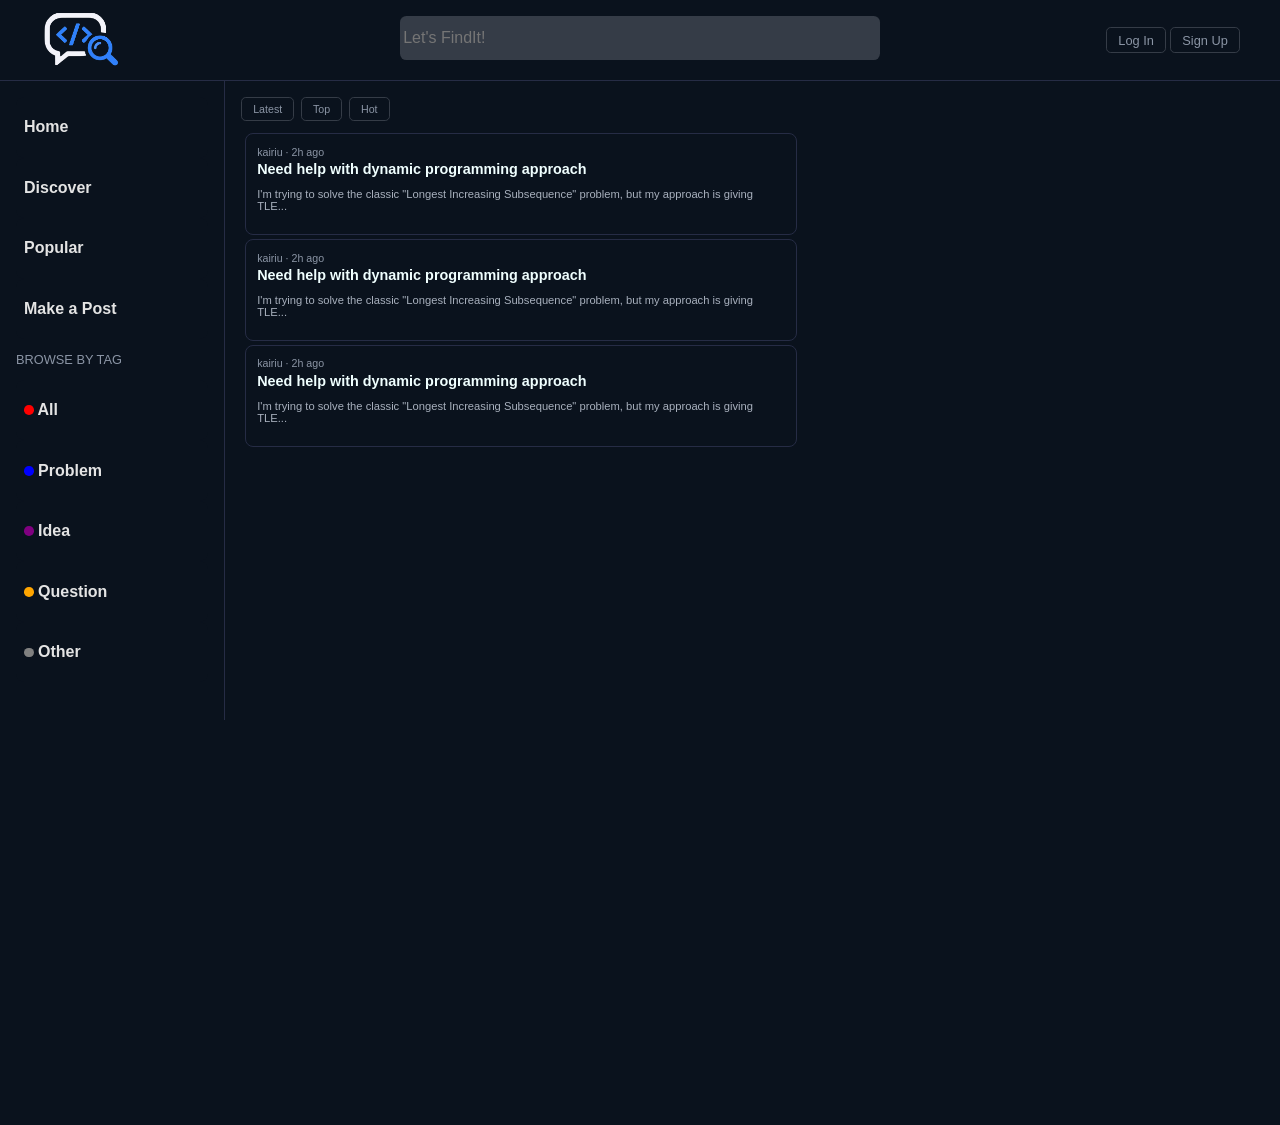
<file: index.html>
<html lang="en">
<head>
    <meta charset="UTF-8">
    <meta name="viewport" content="width=device-width, initial-scale=1.0">
    <title>Document</title>
    <link rel="stylesheet" href="style-mainpage.css">
    <link rel="icon" type="image/x-icon" href="findit_logo-removebg-preview.png">
    
    <!-- Basic Icons -->
    <link href="https://cdn.boxicons.com/3.0.8/fonts/basic/boxicons.min.css" rel="stylesheet">
    <!-- Filled Icons -->
    <link href="https://cdn.boxicons.com/3.0.8/fonts/filled/boxicons-filled.min.css" rel="stylesheet">
    <!-- Brand Icons -->
    <link href="https://cdn.boxicons.com/3.0.8/fonts/brands/boxicons-brands.min.css" rel="stylesheet">
</head>
<body>
    <header>
        <a href = "index.html">
            <img src="asset/findit_logo_only.png" alt="FindIt" class="logo">
        </a>
        <div class = "searchbar">
            <input type="search" id="search" placeholder = "Let's FindIt!">
            
            <div class="dropdown">
                <a href="https://youtube.com" class="dropdown-title">
                    <div class="dropdown-container">
                        <h1 class="dropdown-title"><i class="bx bx-fire"></i> Hot</h1>
                    </div>
                </a>
                <a href="https://youtube.com" class="dropdown-title">
                    <div class="dropdown-container">
                        <h1 class="dropdown-title"><i class="bx bx-trending-up"></i> Trending Communities</h1>
                    </div>
                </a>
                <a href="https://youtube.com" class="dropdown-title">
                    <div class="dropdown-container">
	                    <h1 class="dropdown-title"><i class="bx bx-compass"></i> Discover</h1>
                    </div>
                </a>
            </div>
        </div>
        <div class = account-buttons> 
        <div class = tab> Log In </div>
        <div class = tab> Sign Up </div>
        </div>
    </header>
    <div class="middlebar">
        <nav>
            <a class="sidebarlink" href="https://youtube.com">
                <div class="sidebarbutton">
                    <h2 class="sidebarlink">
                        <i class="bx bx-home"></i> Home
                    </h2>
                </div>
            </a>
            <a class="sidebarlink" href="https://youtube.com">
                <div class="sidebarbutton">
                    <h2 class="sidebarlink">
                        <i class="bx bx-compass"></i> Discover
                    </h2>
                </div>
            </a>
            <a class="sidebarlink" href="https://youtube.com">
                <div class="sidebarbutton">
                    <h2 class="sidebarlink">
                        <i class="bx bx-star"></i> Popular
                    </h2>
                </div>
            </a>
            <a class="sidebarlink" href="https://youtube.com">
                <div class="sidebarbutton">
                    <h2 class="sidebarlink">
                        <i class="bx bx-edit-alt"></i> Make a Post
                    </h2>
                </div>
            </a>
            <p class = bytagtitle > BROWSE BY TAG </p>
            <a class="sidebarlink" href="https://youtube.com">
                <div class = sidebarbutton>
                    <h2 class = sidebarlink>
                        <span class = "tag red"></span> All
                    </h2>
                </div>
            </a>
            <a class="sidebarlink" href="https://youtube.com">
                <div class = sidebarbutton>
                    <h2 class = sidebarlink>
                        <span class = "tag blue"></span> Problem
                    </h2>
                </div>
            </a>
            <a class="sidebarlink" href="https://youtube.com">
                <div class = sidebarbutton>
                    <h2 class = sidebarlink>
                        <span class = "tag purple"></span> Idea
                    </h2>
                </div>
            </a>
            <a class="sidebarlink" href="https://youtube.com">
                <div class = sidebarbutton>
                    <h2 class = sidebarlink>
                        <span class = "tag orange"></span> Question
                    </h2>
                </div>
            </a>
            <a class="sidebarlink" href="https://youtube.com">
                <div class = sidebarbutton>
                    <h2 class = sidebarlink>
                        <span class = "tag grey"></span> Other
                    </h2>
                </div>
            </a>

        </nav>

        <main class="feed">
            <div class="tabs">
                <button class="tab">Latest</button>
                <button class="tab">Top</button>
                <button class="tab">Hot</button>
            </div>
            <a href="landing_page.html" class = postlink>
            <div class="post">
                <div class="postbody">
                    <small>kairiu · 2h ago</small>
                    <h2>Need help with dynamic programming approach</h2>
                    <p>I'm trying to solve the classic "Longest Increasing Subsequence" problem, but my approach is giving TLE...</p>
                </div>
            </div>
            </a>
            <a href="landing_page.html" class = postlink>
            <div class="post">
                <div class="postbody">
                    <small>kairiu · 2h ago</small>
                    <h2>Need help with dynamic programming approach</h2>
                    <p>I'm trying to solve the classic "Longest Increasing Subsequence" problem, but my approach is giving TLE...</p>
                </div>
            </div>
            </a>
            <a href="landing_page.html" class = postlink>
            <div class="post">
                <div class="postbody">
                    <small>kairiu · 2h ago</small>
                    <h2>Need help with dynamic programming approach</h2>
                    <p>I'm trying to solve the classic "Longest Increasing Subsequence" problem, but my approach is giving TLE...</p>
                </div>
            </div>
            </a>
        </main>

    </div>
</body>
</html>
</file>
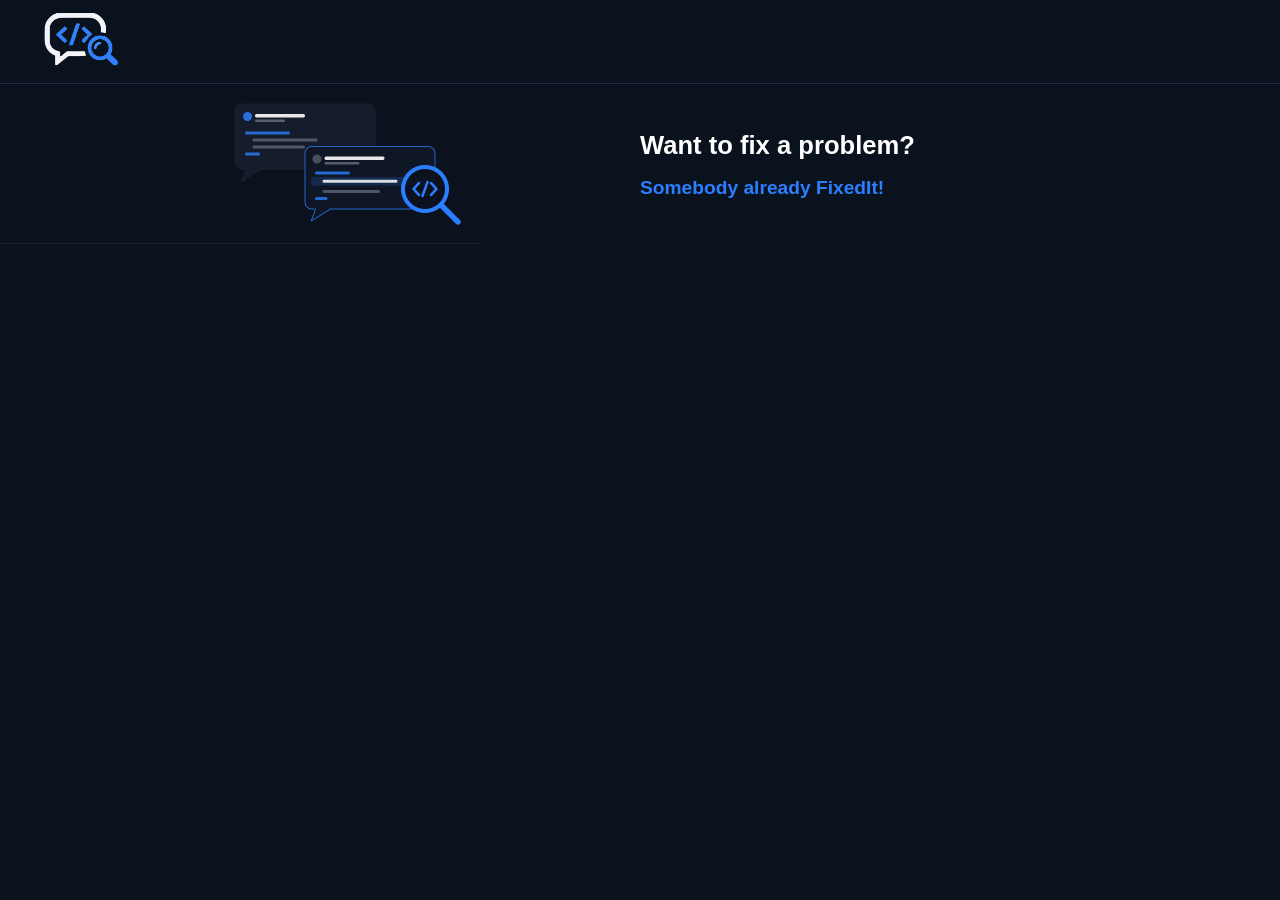
<file: landing_page.html>
<!DOCTYPE html>
<html lang="en">
<head>
    <meta charset="UTF-8">
    <meta name="viewport" content="width=device-width, initial-scale=1.0">
    <title>FindIt - Someone's FixedIt</title>
    <link rel="stylesheet" href="style-landingpage.css">
</head>
<body>
    <header>
        <a href = "index.html">
        <img src="asset/findit_logo_only.png" alt="" class="logo">
        </a>
    </header>
    <div class=  page >
    <div class= hero-image>
        <img src="asset/banner_with_no_text.png">
    </div>
        <div class= hero-text >
            <h1>Want to fix a problem?</h1>
            <h2>Somebody already FixedIt!</h2>
        </div>
    </div>
</body>
</html>
</file>
<file: style-mainpage.css>
html {
    zoom: 0.80;
}

body {
    display: flex;
    flex-direction: column;
    min-height: 100vh;
    background-color: #0A121D;
    margin: 0;
    font-family: 'Segoe UI', Tahoma, Geneva, Verdana, sans-serif;
}

.logo {
    width: auto;
    height: 100px;
    margin-left: 50px;
}

header {
    display: grid;
    grid-template-columns: 1fr minmax(300px, 600px) 1fr;
    align-items: center;
    border-bottom: 2px solid rgb(38, 44, 69);
}

.account-buttons {
    display: flex;
    gap: 5px;
    justify-self: end;
    margin-right: 50px;
}

.sidebarlink {
    color: rgb(228, 228, 228);
    font-size: 20px;
    text-decoration: none;
    align-items: center;
    justify-content: center;  
}

.sidebarbutton:hover {
    background-color:  #353c47;
    
}

.sidebarbutton:hover .sidebarlink {
    color: white
}

.sidebarbutton:active {
    background-color: black;
}

.sidebarbutton {
    width: 220px;
    background-color: #0A121D;
    border-radius: 10px;
    padding: 10px;
}


.searchbar {
    position: relative;
    display: flex;
    border: none;
    align-self: center;
    width: 100%;
    margin-bottom: 15px;
    background-color: #353c47;
    border-radius: 8px;
    padding: 12px 0px;
    margin-top: 10px;
}

.searchbar input {
    flex: 1;
    background: transparent;
    border: none;
    outline: none;
    color: #ffffff;
    font-size: 20px;
    padding: 4px;
}

.searchbar:focus-within:has(input:placeholder-shown) .dropdown{
    display: block;
}

.dropdown {
    display: none;
    position: absolute;
    top: 100%;
    width: 100%;
    box-sizing: border-box;
    margin-top: 6px;
    padding: 8px 0;
    background-color: #0A121D;
    border-radius: 10px;
    border: 2px solid #353c47;
}

.dropdown-container {
    background-color: #0A121D;
    margin-top: 5px;
    margin-top: 5px;
    padding: 10;
}

.dropdown-container:hover {
    background-color:  #353c47;
}

.dropdown-title {
    font-size: 14px;
    color:rgb(228, 228, 228);
    text-decoration:none;
}

.topbar {
    display: flex;
    max-height: 100px;
    background-color: #0D1723;
    border: 2px solid rgb(38, 44, 69);
    border-radius: 10px;
}

nav {
    display: flex;
    flex-direction: column;
    padding: 20px;
    border-right: 2px solid rgb(38, 44, 69);
    max-width: 30%;
}

.middlebar {
    display: flex;
    flex: 1;
    flex-direction: row;
}

.feed {
    flex: 1;
    padding: 20px;
}

.tabs {
    display: flex;
    gap: 8px;
    margin-bottom: 16px;
}

.tab {
    background: transparent;
    color: #8b95a5;
    border: 1px solid #353c47;
    border-radius: 6px;
    padding: 6px 14px;
    cursor: pointer;
}

.post {
    display: flex;
    gap: 16px;
    background-color: transparent;
    border: 2px solid rgb(38, 44, 69);
    border-radius: 10px;
    padding: 14px;
    max-width: 700px;
    margin: 5px;
}

.post:hover {
    background-color: #353c47;
}

.postlink {
    display: block;
    text-decoration: none;
    max-width: 700px;
}

.postbody {
    color: azure;
}

.postbody small {
    color: #8b95a5;
}

.postbody h2 {
    margin: 4px 0;
    font-size: 18px;
}

.postbody p {
    color: #a8b0bd;
    font-size: 14px;
}

.tab:hover {
    color:  #ffffff;
    background-color:  #353c47;
}

.bytagtitle {
    color: #8b95a5;
}

.tag { 
    display: inline-block;
    width:12px;
    height:12px;
    border-radius: 50%;

}

.red {
    background-color: red;
}

.blue {
    background-color: blue;
}

.purple {
    background-color: purple;
}

.orange {
    background-color: orange;
}

.grey {
    background-color: grey;
}
</file>
<file: style-landingpage.css>
html {
    zoom: 0.80;
}

header {
    display: flex;
    border-bottom: 2px solid rgb(38, 44, 69);
}

body {
    display: flex;
    flex-direction: column;
    min-height: 100vh;
    background-color: #0A121D;
    margin: 0;
    font-family: 'Segoe UI', Tahoma, Geneva, Verdana, sans-serif;
}

.logo {
    width: auto;
    height: 100px;
    margin-left: 50px;
    margin-right: 50px;
}

.page {
    display: flex;
    align-items: center;
    justify-content: space-between;

}
.hero-image {
 flex: 1;
 display: flex;
}

.hero-image img {
    width: 100%;
    max-width: 600px;
    height: auto;
}

.hero-text {
  flex: 1;
  text-align: left;
  color: white;
}

.hero-text h2 {
    color: #2b7fff;
}
</file>
